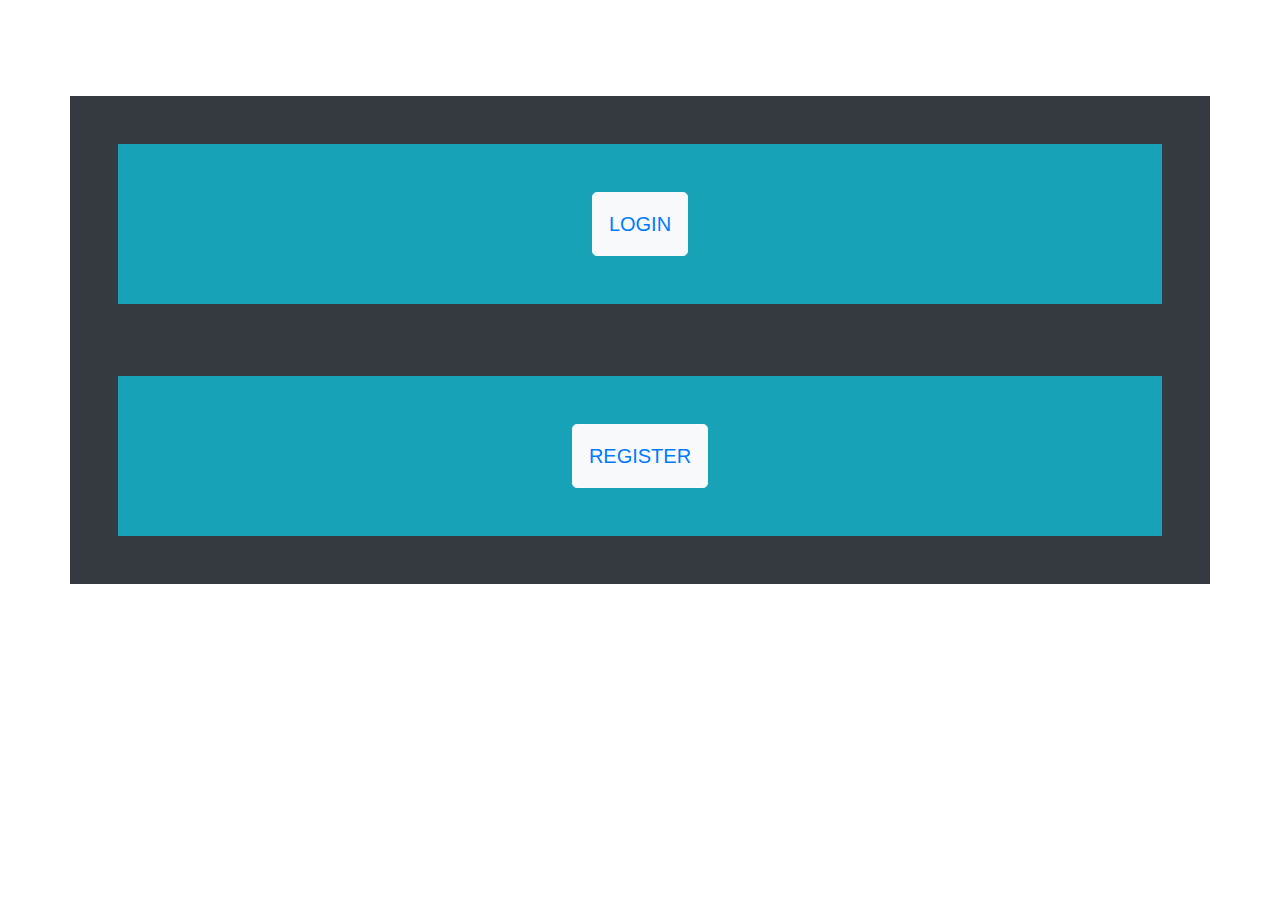
<file: ASSIGNMENT-3/index.html>
<!DOCTYPE html>
<html>
    <head>
      <title>Booking Message</title>
      <meta charset="utf-8">
      <meta name="viewport" content="width=device-width, initial-scale=1">
      <link rel="stylesheet" href="https://maxcdn.bootstrapcdn.com/bootstrap/4.5.2/css/bootstrap.min.css">
      <script src="https://ajax.googleapis.com/ajax/libs/jquery/3.5.1/jquery.min.js"></script>
      <script src="https://cdnjs.cloudflare.com/ajax/libs/popper.js/1.16.0/umd/popper.min.js"></script>
      <script src="https://maxcdn.bootstrapcdn.com/bootstrap/4.5.2/js/bootstrap.min.js"></script>
    </head>
    <body class="light p-5">
      <div class="container bg-dark p-5 mt-5">
          <div class="container bg-info p-5 text-center">
                <button class="btn btn-lg btn-light p-3"><a href="login.html">LOGIN</a></button>
          </div><br><br><br>
          <div class="container bg-info p-5 text-center">
            <button class="btn btn-lg btn-light p-3"><a href="register.html">REGISTER</a></button>
            </div>

      </div>
    
    </body>
</html>
</file>
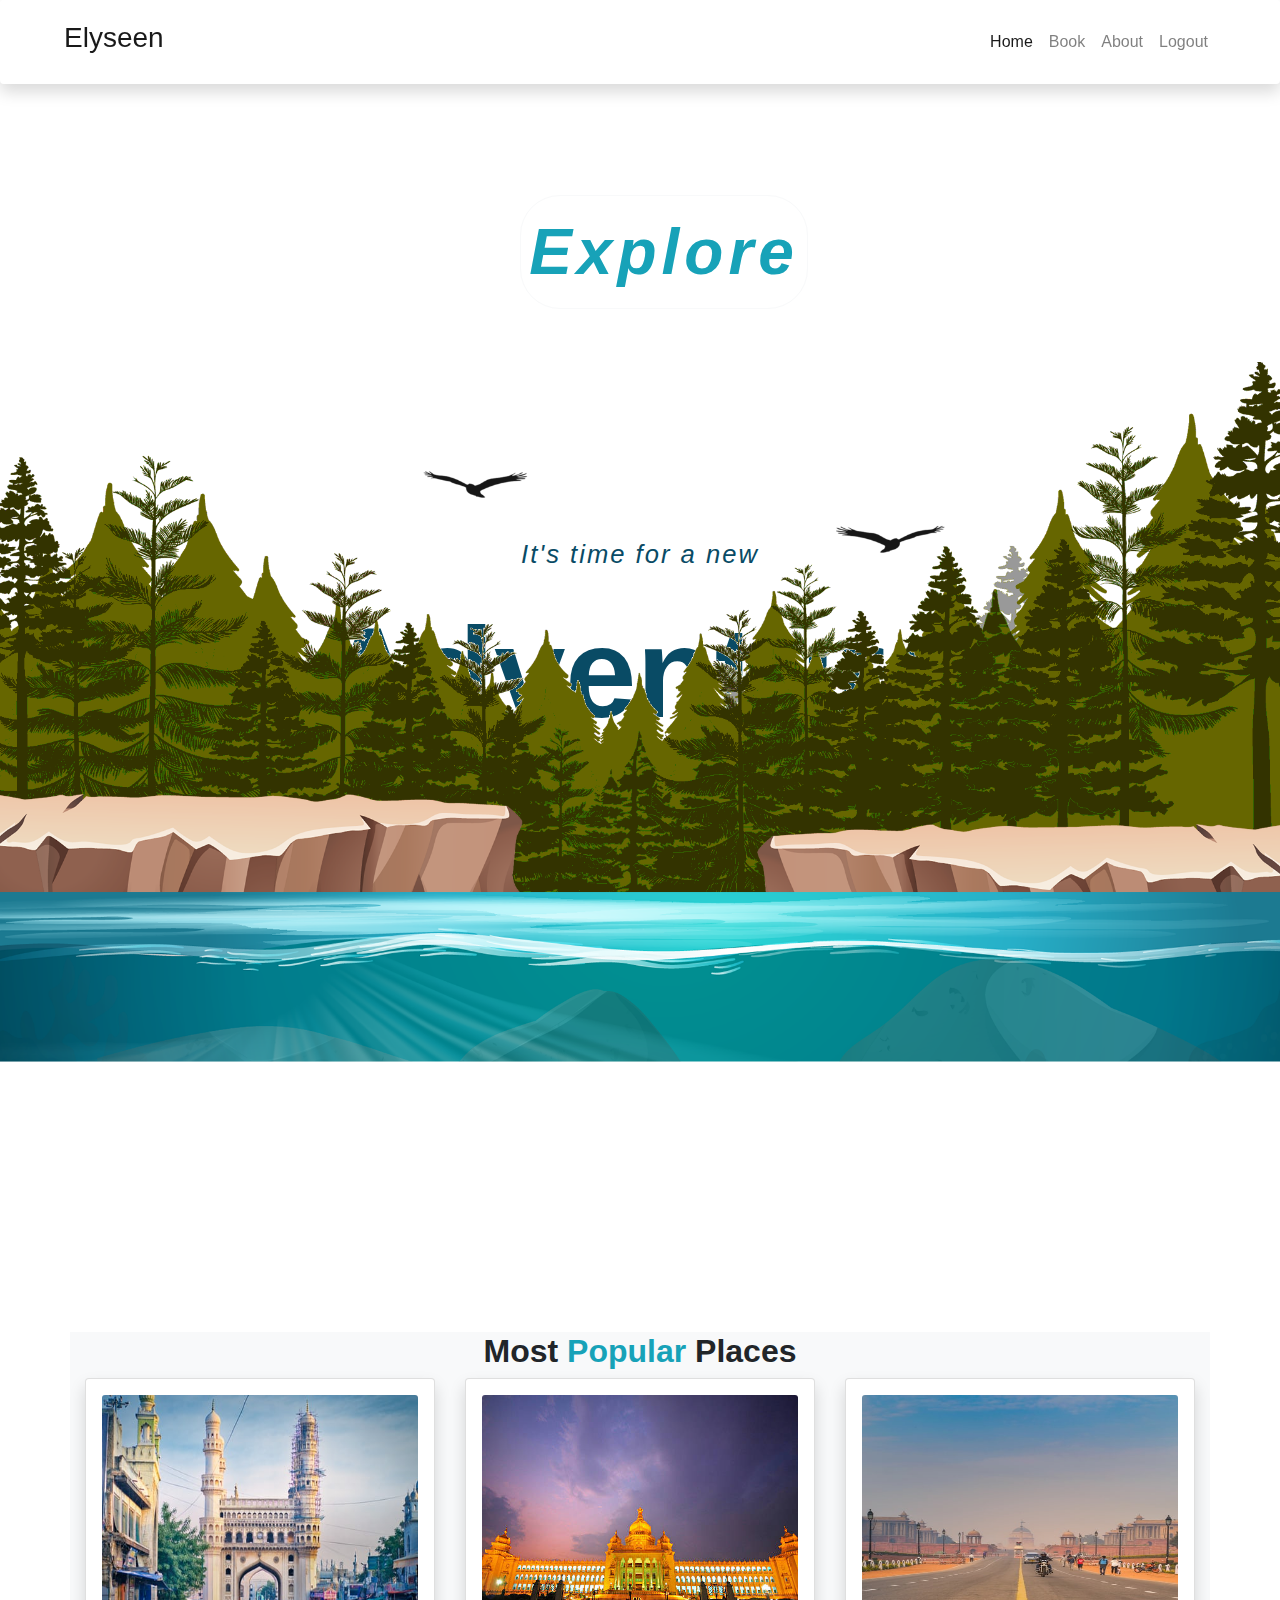
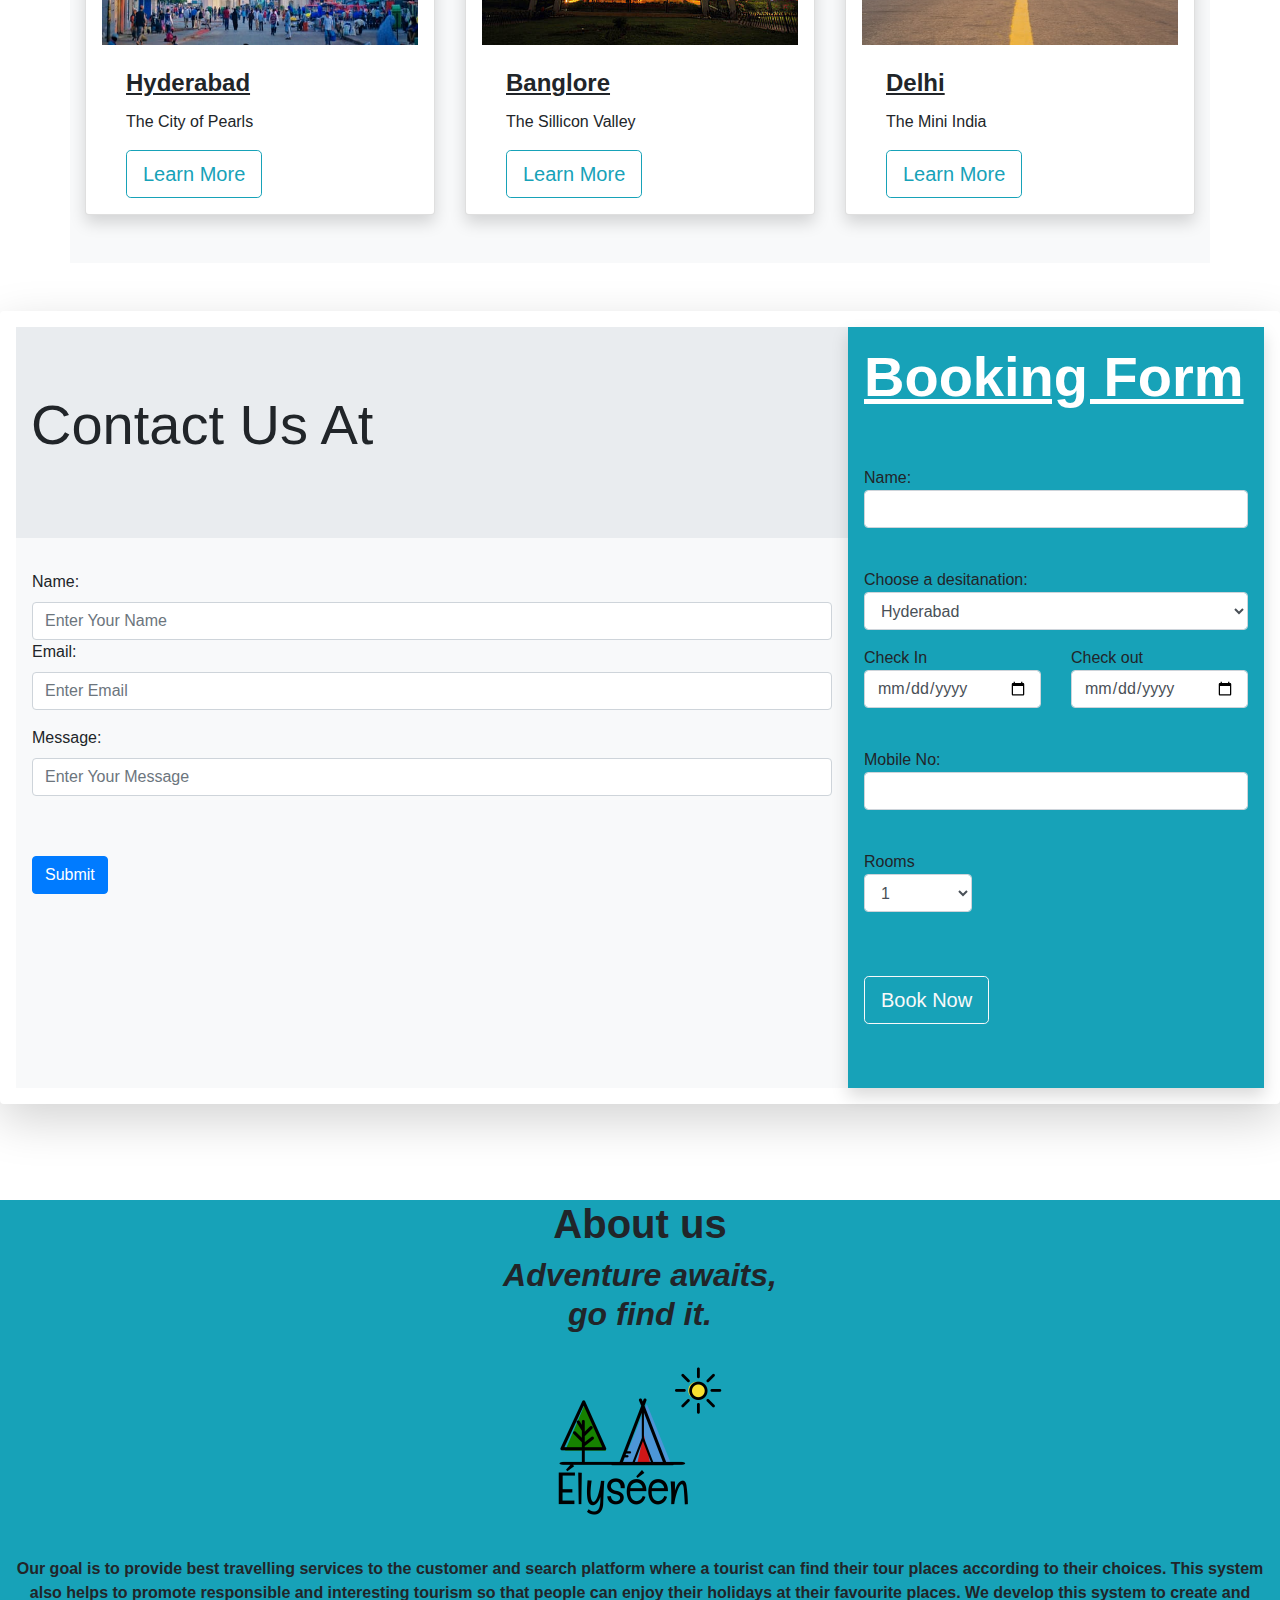
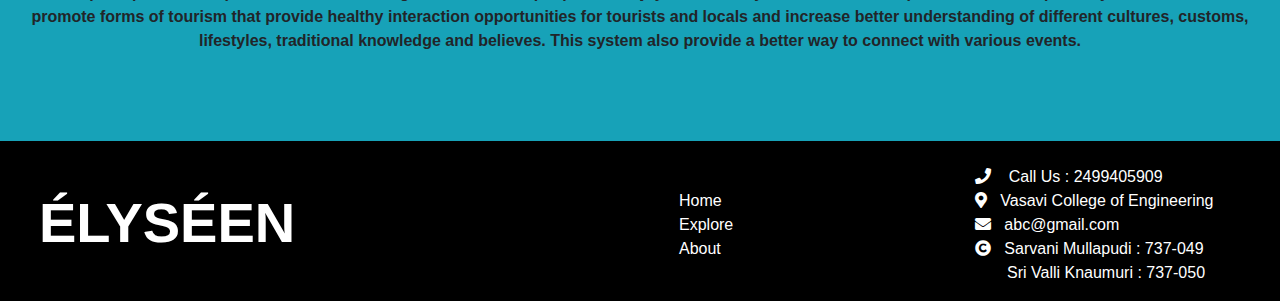
<file: ASSIGNMENT-3/home.html>
<!----WT ASSIGNMENT- 2--------------
  BY : 1602-18-737-049 (MSM SARVANI)  IT-A
       1602-18-737-050 (K SRIVALLI )  IT-A
-->

<!DOCTYPE html>
<html lang="en">

<head>
  <meta charset="UTF-8">
  <meta http-equiv="X-UA-Compatible" content="IE=edge">
  <meta name="viewport" content="width=device-width, initial-scale=1.0">
  <title>Assignment-2</title>

  <!---------------------------------------Links TO  our style.css and script.js------------------------>
  <link rel="stylesheet" href="style.css">
  

  <!----------------------- Bootstarp 4------------------------------------------------------->
  <link rel="stylesheet" href="https://maxcdn.bootstrapcdn.com/bootstrap/4.5.2/css/bootstrap.min.css">
  
    <script src="https://ajax.googleapis.com/ajax/libs/jquery/3.5.1/jquery.min.js"></script>
   
    <script src="https://cdnjs.cloudflare.com/ajax/libs/popper.js/1.16.0/umd/popper.min.js"></script>
    <script src="https://maxcdn.bootstrapcdn.com/bootstrap/4.5.2/js/bootstrap.min.js"></script>


    <!-------------------Links to our icons Through Font-awesome-------------------------------------------->
    <link rel="stylesheet" href="https://cdnjs.cloudflare.com/ajax/libs/font-awesome/4.7.0/css/font-awesome.min.css">
    <link rel="stylesheet" href="https://cdnjs.cloudflare.com/ajax/libs/font-awesome/5.15.2/css/all.min.css">

</head>

<!--------------------------------------------------Body Begins---------------------------------------------------->

<body data-spy="scroll" data-target=".navbar" data-offset="80" onscroll="myfunc()">





  <!---------------------------------------NAVBAR - FIXED------------------------------------------------------------------------------------------------------->
  <nav class="navbar navbar-expand-md  navbar-light py-3 shadow p-3 mb-5 bg-white rounded fixed-top " id="nav">
    <!-----Brand Name-->
    <a class="navbar-brand font-weight-bolder ml-5 " href="#home">
      <h3>Elyseen</h3>
    </a>
    <!------Toggler Button when screen Minimizes-->
    <button class="navbar-toggler" type="button" data-toggle="collapse" data-target="#collapsibleNavbar">
      <span class="navbar-toggler-icon"></span>
    </button>
    <!-------Navbar Content---------------------->
    <div class="collapse navbar-collapse " id="collapsibleNavbar">
      <ul class="navbar-nav ml-auto mr-5">
        <li class="nav-item">
          <a class="nav-link active" href="#">
            Home
          </a>
        </li>
        <li class="nav-item">
          <a class="nav-link" href="#book1">
            Book
          </a>
        </li>
        <li class="nav-item">
          <a class="nav-link" href="#about">
            About
          </a>
        </li>
        <li class="nav-item">
          <a class="nav-link" href="index.html">
            Logout
          </a>
        </li>
       
        
      </ul>
    </div>
  </nav><br><br><br>
  <!------------------------------------NAVBAR ENDS-------------------------------->













  <!----------Background Image of Homepage----------------------------------------------->


  <section class="container-fluid d-flex justify-content-center align-items-center position-relative mb-0 " id="home">
    <a type="button"
      class="btn btn-lg btn-outline-light ml-5 mr-0  align-items-center p-2 text-info font-italic font-weight-bold"
      href="#popular" id="btn">Explore</a>
    <h2 id="text" class="p-3 text-center font-weight-bolder position-absolute "><span class="font-italic">It's time
        for a new</span><br>Adventure</h2>
    <img class="img-fluid h-100 position-absolute" src="images/bird1.png" id="bird1" alt="bird1">
    <img class="img-fluid h-100 position-absolute" src="images/bird2.png" id="bird2" alt="bird1">
    <img class="img-fluid h-100 position-absolute" src="images/forest.png" id="forest" alt="bird1">
    <!--<a class="btn btn-light text-info d-inline-block p-2 mt-5 font-weight-bold" href="#popular" id="btn">Explore</a>-->
    <img class="img-fluid h-100 position-absolute" src="images/rocks.png" id="rocks" alt="bird1">
    <img class="img-fluid h-100 position-absolute mb-0" id="water" src="images/water.png" id="water" alt="bird1">
  </section>

  <!----------------Home Page END ------------------------------------------------------------------>









  <!----------------------Popular Places------EXPLORE  (Using CARDS)---------------------------------------------------->

  <div class="container border-grey mt-0 bg-light" id="popular">
    <h2 class="text-center font-weight-bolder">Most <span class="text-info">Popular</span>&nbsp;Places</h2>

    <!-----CARD-1------------------>
    <div class="card-deck">
      <div class="card p-3 shadow mb-5 bg-white rounded">
        <img class="card-img-top" height="250" src="images/hyderabad.jpg" alt="Card image cap"><br>
        <div class="card-block">
          <h4 class="card-title font-weight-bold ml-4"><u>Hyderabad</u></h4>
          <p class="card-text ml-4">The City of Pearls</p>
          <a href="#" class="btn btn-lg btn-outline-info ml-4" data-toggle="modal" data-target="#hyderabad">Learn
            More</a>
        </div>
      </div>

      <!-----------CARD 2--------------->
      <div class="card p-3 shadow mb-5 bg-white rounded">
        <img class="card-img-top" height="250" src="images/banglore.jpg"><br>
        <div class="card-block">
          <h4 class="card-title font-weight-bold ml-4"><u>Banglore</u></h4>
          <p class="card-text ml-4">The Sillicon Valley</p>
          <a href="#" class="btn btn-lg btn-outline-info ml-4" data-toggle="modal" data-target="#banglore">Learn
            More</a> <br>
        </div>
      </div>


      <!-----------CARD-3------------------->
      <div class="card p-3 shadow mb-5 bg-white rounded">
        <img class="card-img-top" height="250" src="images/delhi.jpg"><br>
        <div class="card-block">
          <h4 class="card-title font-weight-bold ml-4"><u>Delhi</u></h4>
          <p class="card-text ml-4">The Mini India</p>
          <a href="#" class="btn btn-lg btn-outline-info ml-4" data-toggle="modal" data-target="#delhi">Learn
            More</a>
        </div>
      </div>
    </div>

  </div><br><br>


  <!------------------------------------BY CLICKING ON LEARN MORE YOU OPEN A NEW WINDOW WHICH DISPLAYS A CCAROUSEL OF IMAGES OF THAT PLACE---------------------->

  <!-----------------------------------------------HYDERABAD----------------------------->
  <!--begin modal window-->
  <div class="modal fade " id="hyderabad">
    <div class="modal-dialog ">
      <div class="modal-content">

        <div class="modal-header">
          <div class="pull-left">Hyderabad</div>
          <button type="button" class="close" data-dismiss="modal" aria-label="Close">
            <span aria-hidden="true">&times;</span>
          </button>
        </div>

        <div class="modal-body">
          <!--CAROUSEL STARTS  HERE-->
          <!----------INDIACTORS------->
          <div id="carouselExampleIndicators" class="carousel slide" data-ride="carousel">
            <ol class="carousel-indicators bg-info mb-0">
              <li data-target="#carouselExampleIndicators" data-slide-to="0" class="active"></li>
              <li data-target="#carouselExampleIndicators" data-slide-to="1"></li>
              <li data-target="#carouselExampleIndicators" data-slide-to="2"></li>
            </ol>

            <!-------------HYD CAROUSEL ELEMENT 1---------->
            <div class="carousel-inner">
              <div class="carousel-item active">
                <figure>
                  <img class="d-block w-100" src="images/h1.jpg" alt="First slide">
                  <figcaption
                    class="d-flex flex-wrap d-md-block bg-light justify-content-center text-center font-italic">
                    <h5>Golconda Fort</h5>Situated in the Western part of the beautiful city of Hyderabad at a distance
                    of approximately 9 km
                    from Hussain Sagar Lake, Golconda Fort is one of the region's best-preserved monuments.
                  </figcaption><br><br>
                </figure>
              </div>

              <!----------HYD CAROUSEL ELEMENT 2----------------->
              <div class="carousel-item">
                <figure>
                  <img class="d-block w-100" src="images/h2.png" alt="Second slide">
                  <figcaption class="d-md-block bg-light justify-content-center text-center font-italic">
                    <h5>Charminar</h5>Charminar certainly manages to hold the gaze. It is also famous for the market
                    that sprawls around it and is called 'Laad' or 'Chudi' Bazaar.
                  </figcaption><br><br>
                </figure>
              </div>

              <!----------------HYD CAROUSEL ELEMENT 3-->
              <div class="carousel-item">
                <figure>
                  <img class="d-block w-100" src="images/h3.jpg" alt="Third slide">
                  <figcaption class="d-md-block bg-light justify-content-center text-center font-italic">
                    <h5>Chowmahalla Palace</h5> In essence, Chowmahalla can be literally translated to mean 'Four
                    Palaces'. The magnificent monument consists of two massive courtyards as well as a grand dining hall
                    known as 'Khilawat'.
                  </figcaption><br><br>
                </figure>
              </div>
            </div>

            <!--------------NEXT AND PREV ARROWS------------>
            <a class="carousel-control-prev" href="#carouselExampleIndicators" role="button" data-slide="prev">
              <span class="carousel-control-prev-icon" aria-hidden="true"></span>
              <span class="sr-only">Previous</span>
            </a>
            <a class="carousel-control-next" href="#carouselExampleIndicators" role="button" data-slide="next">
              <span class="carousel-control-next-icon" aria-hidden="true"></span>
              <span class="sr-only">Next</span>
            </a>
          </div>
        </div>

        <!----------MODAL FOOTER------------------>
        <div class="modal-footer">

          <button class="btn-sm close" type="button" data-dismiss="modal">Close</button>
          <!--end modal-footer-->
        </div>
        <!--end modal-content-->
      </div>
      <!--end modal-dialoge-->
    </div>
    <!--end myModal-->>
  </div>








  <!-----------------------------------------------BANGLORE WINDOW ------------------------------------------------->
  <!--begin modal window-->
  <div class="modal fade " id="banglore">
    <div class="modal-dialog ">
      <div class="modal-content">

        <div class="modal-header">
          <div class="pull-left">Banglore</div>
          <button type="button" class="close" data-dismiss="modal" aria-label="Close">
            <span aria-hidden="true">&times;</span>
          </button>
        </div>

        <div class="modal-body">
          <!--CAROUSEL STARTS  HERE-->
          <!----------slide active INDIACTORS------->
          <div id="car" class="carousel slide" data-ride="carousel">
            <ol class="carousel-indicators bg-info mb-0">
              <li data-target="#car" data-slide-to="0" class="active"></li>
              <li data-target="#car" data-slide-to="1"></li>
              <li data-target="#car" data-slide-to="2"></li>
            </ol>

            <!-------------banglore CAROUSEL ELEMENT 1---------->
            <div class="carousel-inner">
              <div class="carousel-item active">
                <figure>
                  <img class="d-block w-100" src="images/b1.jpg" alt="First slide">
                  <figcaption
                    class="d-flex flex-wrap d-md-block bg-light justify-content-center text-center font-italic">
                    <h5>Bangalore Palace</h5>An epitome of great architecture and beauty, The Majestic Bangalore Palace
                    preserves in it the spice of old regal opulence.
                  </figcaption><br><br>
                </figure>
              </div>

              <!----------banglore CAROUSEL ELEMENT 2----------------->
              <div class="carousel-item">
                <figure>
                  <img class="d-block w-100" src="images/b2.jpg" alt="Second slide">
                  <figcaption class="d-md-block bg-light justify-content-center text-center font-italic">
                    <h5>Cubbon Park</h5>Spread over an area of 300 acres, Cubbon Park in the city of Bangalore is a
                    major sightseeing attraction rich in green foliage.
                  </figcaption><br><br>
                </figure>
              </div>

              <!----------------banglore CAROUSEL ELEMENT 3-->
              <div class="carousel-item">
                <figure>
                  <img class="d-block w-100" src="images/b3.jpg" alt="Third slide">
                  <figcaption class="d-md-block bg-light justify-content-center text-center font-italic">
                    <h5>Lal Bagh</h5> Lalbagh Botanical Garden is located in Bangalore and is nationally and
                    internationally renowned centre for botanical artwork, scientific study of plants and also
                    conservation of plants.
                  </figcaption><br><br>
                </figure>
              </div>
            </div>

            <!--------------NEXT AND PREV ARROWS------------>
            <a class="carousel-control-prev" href="#car" role="button" data-slide="prev">
              <span class="carousel-control-prev-icon" aria-hidden="true"></span>
              <span class="sr-only">Previous</span>
            </a>
            <a class="carousel-control-next" href="#car" role="button" data-slide="next">
              <span class="carousel-control-next-icon" aria-hidden="true"></span>
              <span class="sr-only">Next</span>
            </a>
          </div>
        </div>

        <!----------MODAL FOOTER------------------>
        <div class="modal-footer">

          <button class="btn-sm close" type="button" data-dismiss="modal">Close</button>
          <!--end modal-footer-->
        </div>
        <!--end modal-content-->
      </div>
      <!--end modal-dialoge-->
    </div>
    <!--end myModal-->>
  </div>





  <!-----------------------------------------------DELHI----------------------------------------->
  <!--begin modal window-->
  <div class="modal fade " id="delhi">
    <div class="modal-dialog ">
      <div class="modal-content">

        <div class="modal-header">
          <div class="pull-left">DELHI</div>
          <button type="button" class="close" data-dismiss="modal" aria-label="Close">
            <span aria-hidden="true">&times;</span>
          </button>
        </div>

        <div class="modal-body">
          <!--CAROUSEL STARTS  HERE-->
          <!----------INDIACTORS------->
          <div id="caro" class="carousel slide" data-ride="carousel">
            <ol class="carousel-indicators bg-info mb-0">
              <li data-target="#caro" data-slide-to="0" class="active"></li>
              <li data-target="#caro" data-slide-to="1"></li>
              <li data-target="#caro" data-slide-to="2"></li>
            </ol>

            <!-------------DELHI CAROUSEL ELEMENT 1---------->
            <div class="carousel-inner">
              <div class="carousel-item active">
                <figure>
                  <img class="d-block w-100" src="images/d1.jpg" alt="First slide">
                  <figcaption
                    class="d-flex flex-wrap d-md-block bg-light justify-content-center text-center font-italic">
                    <h5>India Gate</h5>The All India War Memorial, popularly known as the India Gate, is located along
                    the Rajpath in New Delhi.
                  </figcaption><br><br>
                </figure>
              </div>

              <!----------DELHI CAROUSEL ELEMENT 2----------------->
              <div class="carousel-item">
                <figure>
                  <img class="d-block w-100" src="images/d2.jpg" alt="Second slide">
                  <figcaption class="d-md-block bg-light justify-content-center text-center font-italic">
                    <h5>Qutub Minar</h5>Qutub Minar is a minaret or a victory tower located in Qutub complex, a UNESCO
                    World Heritage Site in Delhi's Mehrauli area. With the height of 72.5 metres (238 ft), Qutub Minar
                    is the second tallest monument of Delhi.
                  </figcaption><br><br>
                </figure>
              </div>

              <!----------------DELHI CAROUSEL ELEMENT 3-->
              <div class="carousel-item">
                <figure>
                  <img class="d-block w-100" src="images/d3.jpg" alt="Third slide">
                  <figcaption class="d-md-block bg-light justify-content-center text-center font-italic">
                    <h5>Red Fort</h5> The Red Fort is a historical fortification in the old Delhi area. Today, this
                    monument is home to several museums that have an assortment of precious artefacts on display.
                  </figcaption><br><br>
                </figure>
              </div>
            </div>

            <!--------------NEXT AND PREV ARROWS------------>
            <a class="carousel-control-prev" href="#caro" role="button" data-slide="prev">
              <span class="carousel-control-prev-icon" aria-hidden="true"></span>
              <span class="sr-only">Previous</span>
            </a>
            <a class="carousel-control-next" href="#caro" role="button" data-slide="next">
              <span class="carousel-control-next-icon" aria-hidden="true"></span>
              <span class="sr-only">Next</span>
            </a>
          </div>
        </div>

        <!----------MODAL FOOTER------------------>
        <div class="modal-footer">

          <button class="btn-sm close" type="button" data-dismiss="modal">Close</button>
          <!--end modal-footer-->
        </div>
        <!--end modal-content-->
      </div>
      <!--end modal-dialoge-->
    </div>
    <!--end myModal-->>
  </div>
  <!-----------------------------------------------------POPULAR ( EXPLORE SECTION) ENDS------------------------------------------->










  <!-----------------------CONTACT US and BOOKING-------------------------------------------------->


  <div class=" container-fluid d-flex flex-wrap shadow-lg p-3 mb-5 bg-white rounded" id="book1">

    <!--------CONTACT US HEADING----------->
    <div class="flex-fill bg-light mr-auto ">
      <div class="jumbotron jumbotron-fluid ">
        <div class="container">
          <form action="./contactus" method="POST">
          <h1 class="display-4 ">Contact Us At</h1>
          <p class="lead"></p>
        </div>
      </div>
      <!--------CONTACT US FORM ------------->
      <div class="form-group m-3">

        <label for="firstname">Name:</label>
        <input type="text" class="form-control" id="firstname" placeholder="Enter Your Name" name="firstname" required>
        <label for="email">Email:</label>
        <input type="email" class="form-control" id="uname" placeholder="Enter Email" name="email" required>
        <div class="valid-feedback">Valid.</div>
        <div class="invalid-feedback">Please fill appropriate email id.</div>
      </div>
      <div class="form-group m-3">
        <label for="msg">Message:</label>
        <input type="textarea" class="form-control" id="msg" placeholder="Enter Your Message" name="msg" required>
      </div>
      <div class="form-group form-check m-1">
        <label class="form-check-label">
          
          <div class="valid-feedback">Valid.</div>
          <div class="invalid-feedback">Check this checkbox to continue.</div>
        </label>
      </div>
      <button type="submit" class="btn btn-primary m-3">Submit</button><br><br>
      </form>
    </div>




    <!---------------Booking Container----------------------------------------->
    <div class="col-md-4 col-md-pull-7 bg-info rounded-10 shadow p-3 " id="book">
      <div class="booking-form">
        <h1 class="display-4 text-white font-weight-bold"><u>Booking Form</u></h1><br><br>
        <form action="./booking" method="POST">
		 <div class="form-group">
                <span class="form-label">Name:</span>
                <input class="form-control" name="f-name" type="text" required><br>
              </div>
          <div class="form-group">
           
            <span class="form-label">Choose a desitanation:</span>
                <select name="dest" class="form-control">
                  <option value="hyderabad">Hyderabad</option>
                  <option value="banglore">Banglore</option>
                  <option value="delhi">Delhi</option>
                </select>
				<span class="select-arrow"></span>
          </div>
          <div class="row">
            <div class="col-sm-6">
              <div class="form-group">
                <span class="form-label">Check In</span>
                <input name="dept" class="form-control" type="date" required><br>
              </div>
            </div>
            <div class="col-sm-6">
              <div class="form-group">
                <span class="form-label">Check out</span>
                <input class="form-control" name="arr" type="date" required><br>
              </div>
            </div>
          </div>
		  <div class="form-group">
                <span class="form-label">Mobile No:</span>
                <input class="form-control" name="mob" type="tel" required><br>
              </div>
          <div class="row">
            <div class="col-sm-4">
              <div class="form-group">
                <span class="form-label">Rooms</span>
                <select name="room" class="form-control">
                  <option>1</option>
                  <option>2</option>
                  <option>3</option>
                </select>
                <span class="select-arrow"></span>
              </div>
            </div>
			</div><br><br>
          <div class="form-btn ">
            <button class="btn btn-outline-light btn-lg ">Book Now</button><br>
          </div>
          <div class="col-sm-4"><br><br></div>
        </form>
      </div>
    </div>
  </div><br><br>


  <!-------------------------------------CONTACT US AND BOOKING SECTION ENDS-->








  <!-----------------------------------ABOUT US SECTION---------------------------------------->
  <div class="container-fluid bg-info" id="about">

    <h1 class="text-center font-weight-bolder">About us</h1>
    <h2 class="text-center font-weight-bold font-italic"><span>Adventure awaits, <br>go find it.</span></h2>
    <div class="text-center">
      <p><img class="" src="images/logo.png" alt="our_logo">
      </p>
    </div>

    <p class="text-center font-weight-bold">
      Our goal is to provide best travelling services to the customer and search platform where a tourist can find
      their
      tour
      places according to their choices. This system also helps to promote responsible and interesting tourism so
      that
      people can
      enjoy their holidays at their favourite places. We develop this system to create and promote forms of tourism
      that
      provide
      healthy interaction opportunities for tourists and locals and increase better understanding of different
      cultures,
      customs,
      lifestyles, traditional knowledge and believes. This system also provide a better way to connect with various
      events.<br><br>

    </p><br><br>

  </div>
  <!-----------------------------------ABOUT US SECTION ENDS------------------------------------>





  <!-- FOOTER---------------------------------------------------------------------------------- -->
  <footer class="page-footer font-small  pt-4" style="background-color:black" id="footer">

    <!-- Footer Links -->
    <div class="container-fluid text-center text-md-left">

      <!-- Grid row -->
      <div class="row">

        <!-- Grid column -->
        <div class="col-md-6 mt-md-0 mt-3">

          <!-- Content -->
          <h5 class="text-uppercase p-4 text-white display-4 font-weight-bold">Élyséen</h5>

        </div>
        <!-- Grid column -->

        <hr class="clearfix w-100 d-md-none pb-3">

        <!-- Grid column -->
        <div class="col-md-3 mb-md-0 mb-3">

          <!-- Links -->
          <ul class="text-white list-unstyled p-4">
            <li>
              <a class="text-white" href="#nav">Home</a>
            </li>
            <li>
              <a class="text-white" href="#!">Explore</a>
            </li>
            <li>
              <a class="text-white" href="#!">About</a>
            </li>

          </ul>

        </div>
        <!-- Grid column -->

        <!-- Grid column -->
        <div class="col-md-3 mb-md-0 mb-3">

          <!-- Links -->

          <ul class="list-unstyled">

            <i class="fas fa-phone text-white"></i><span class="text-white"> &nbsp; &nbsp;Call Us :
              2499405909</span><br>
            <i class="fas fa-map-marker-alt text-white"></i><span class="text-white">&nbsp; &nbsp;Vasavi College of
              Engineering</span><br>
            <i class="fas fa-envelope text-white"></i><span class="text-white">&nbsp; &nbsp;abc@gmail.com</span><br>
            <i class="fas fa-copyright text-white"></i><span class="text-white">&nbsp; &nbsp;Sarvani Mullapudi :
              737-049<br>
              &emsp;&emsp;Sri Valli Knaumuri : 737-050</span>

        </div>
        <!-- Grid column -->

      </div>
      <!-- Grid row -->

    </div>
    <!-- Footer Links -->


  </footer>
  <!-- FOOOTER ENDS-------------------------------------- -->

  <script src="script.js"></script>

</body>

</html>
</file>
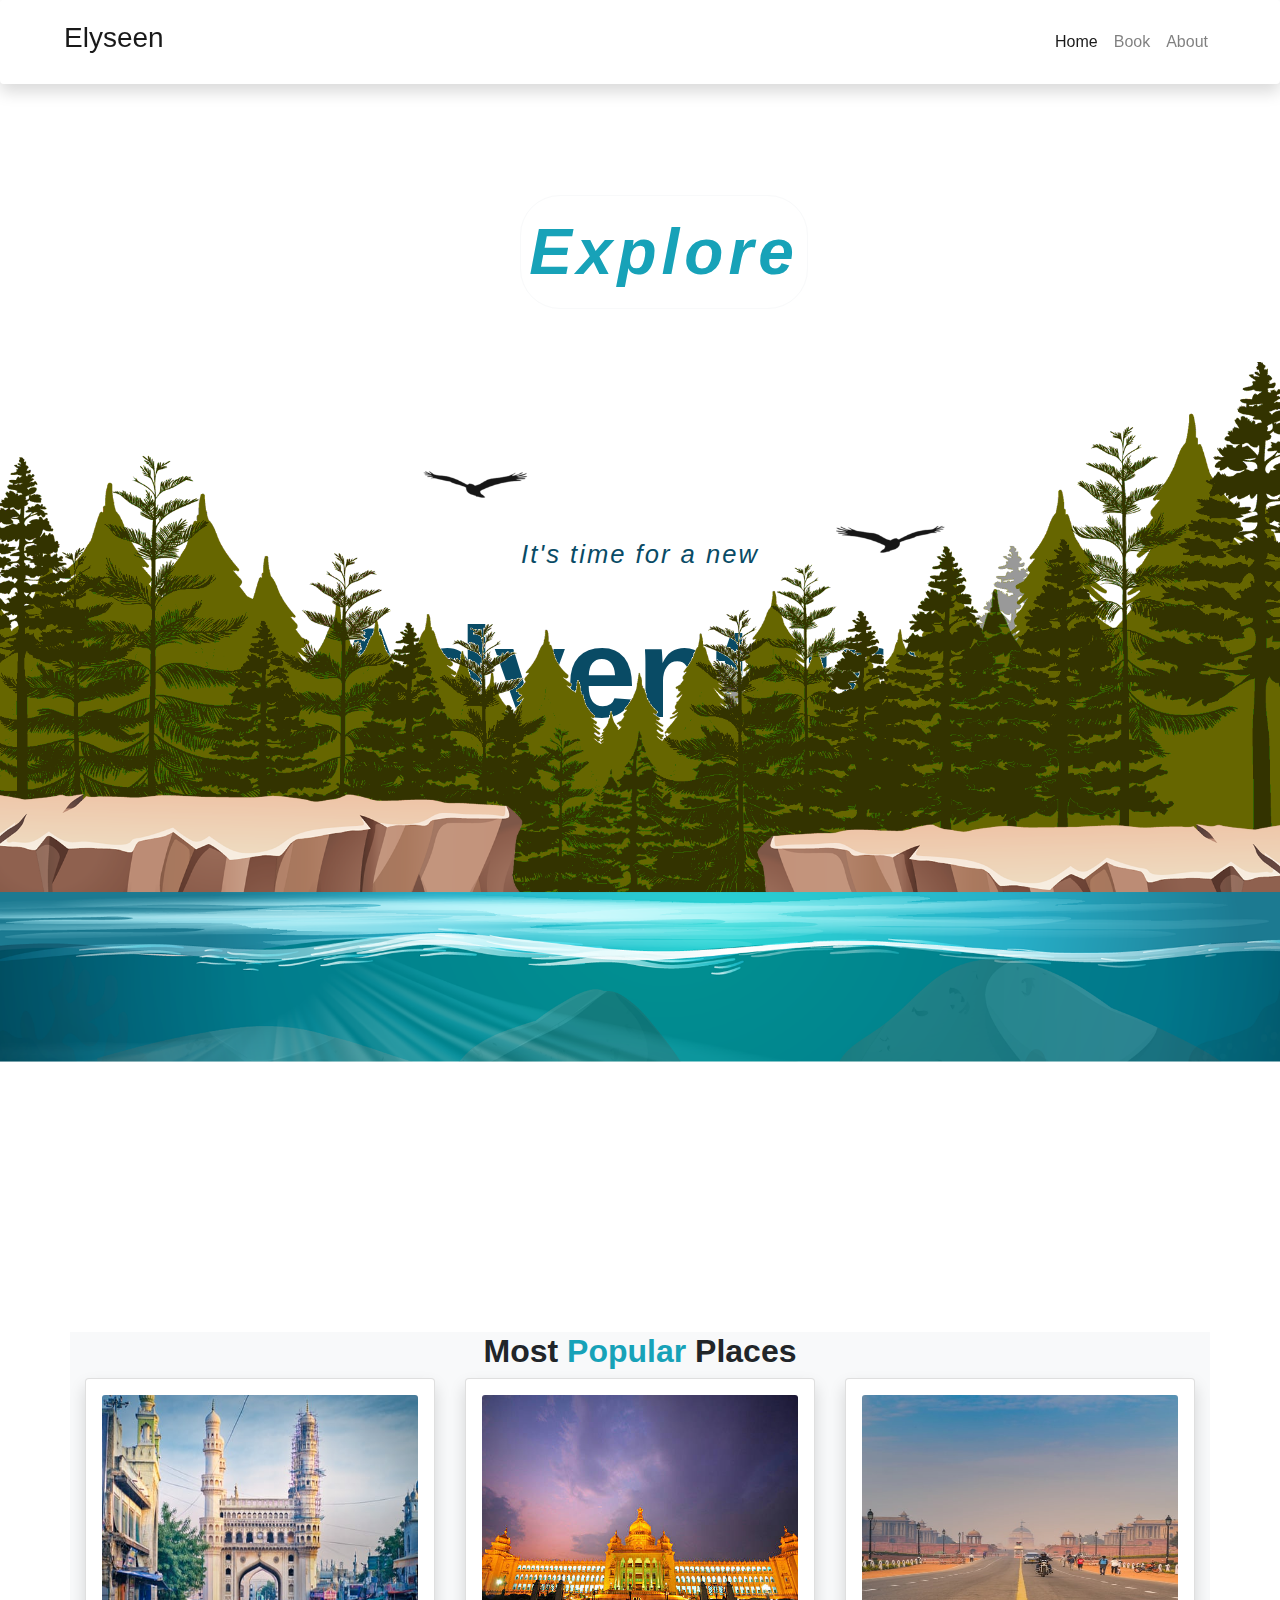
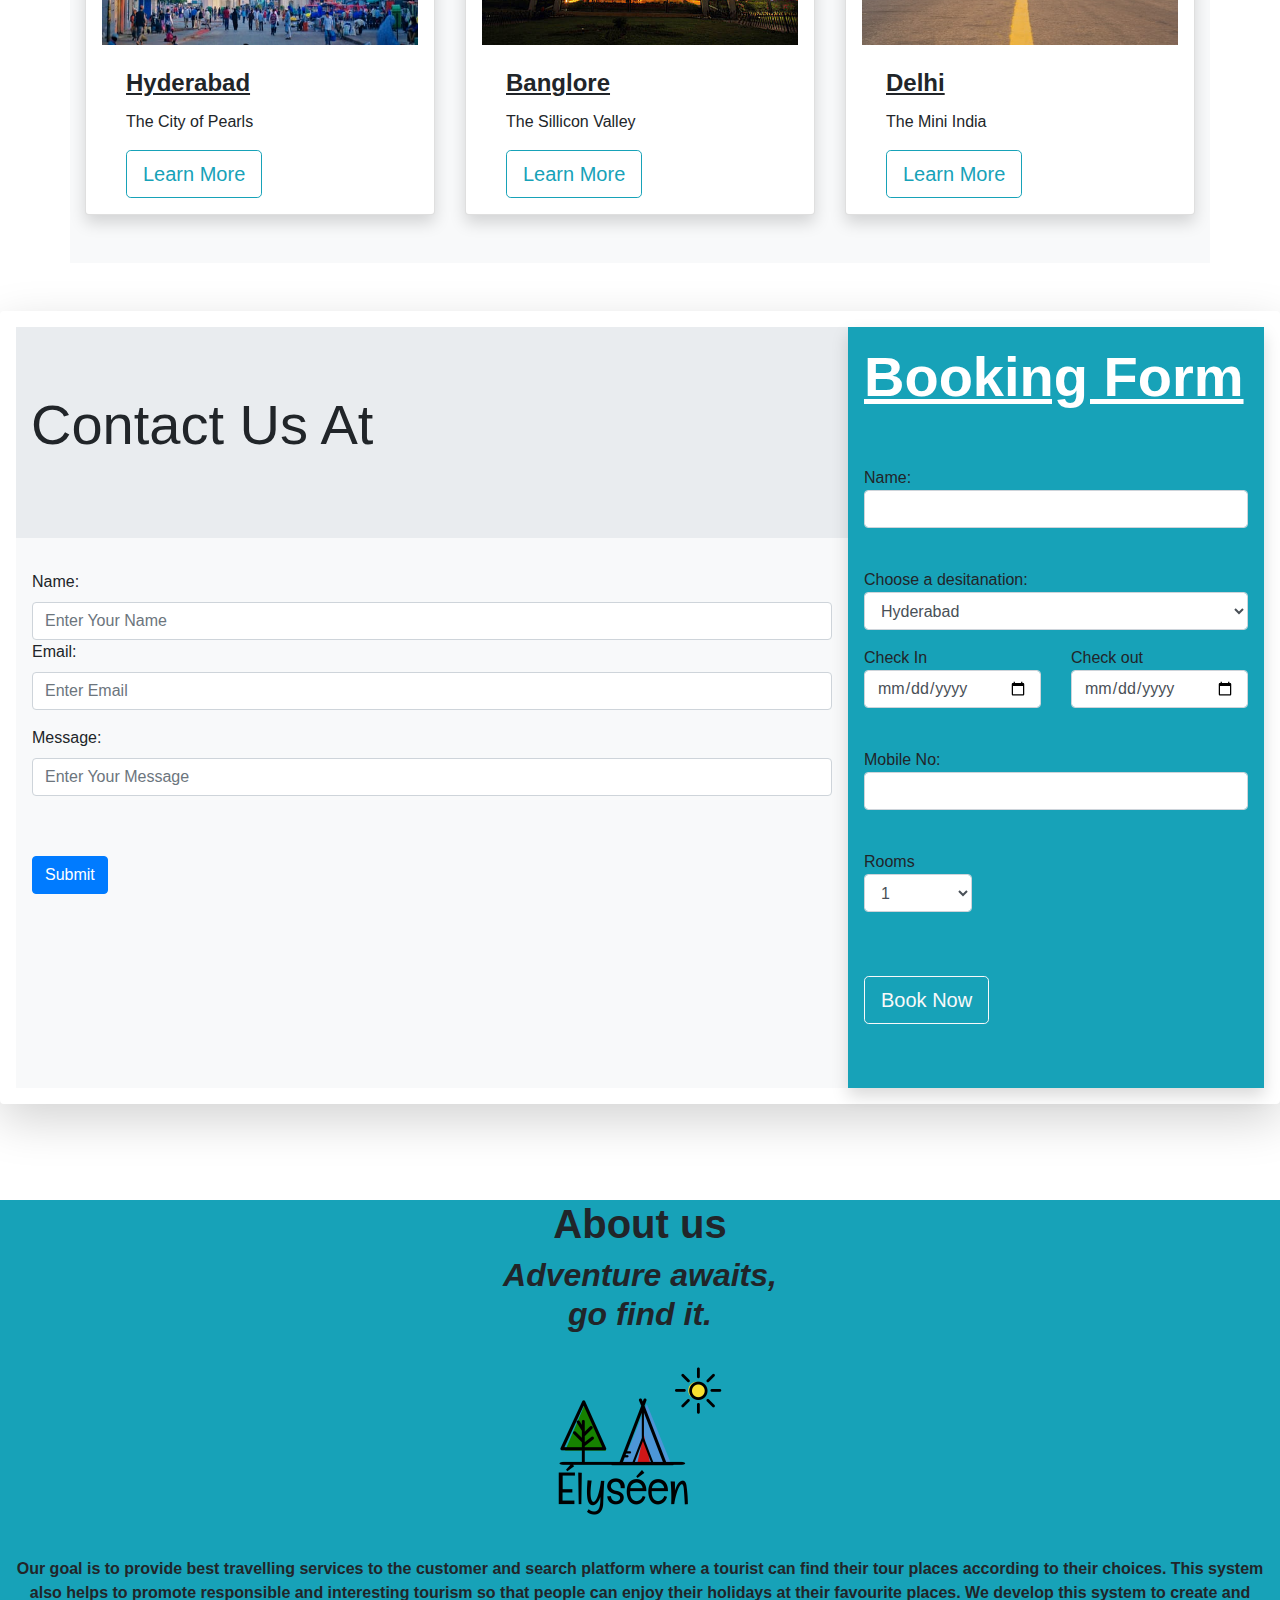
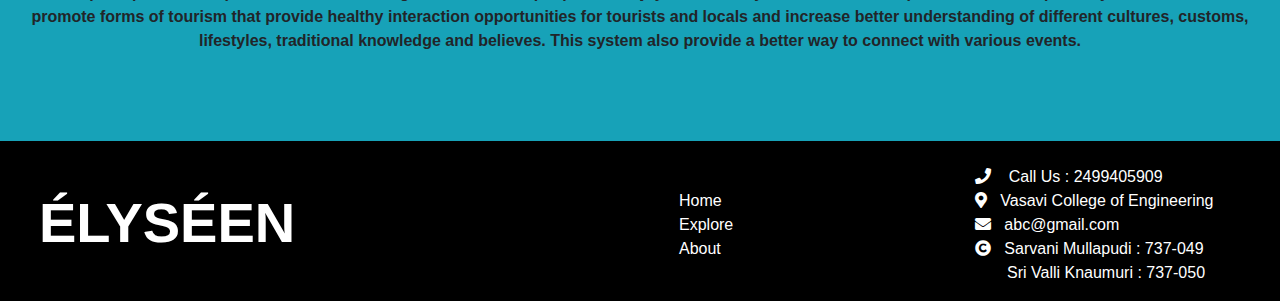
<file: ASSIGNMENT-3/homepage.html>
<!----WT ASSIGNMENT- 2--------------
  BY : 1602-18-737-049 (MSM SARVANI)  IT-A
       1602-18-737-050 (K SRIVALLI )  IT-A
-->

<!DOCTYPE html>
<html lang="en">

<head>
  <meta charset="UTF-8">
  <meta http-equiv="X-UA-Compatible" content="IE=edge">
  <meta name="viewport" content="width=device-width, initial-scale=1.0">
  <title>Assignment-2</title>

  <!---------------------------------------Links TO  our style.css and script.js------------------------>
  <link rel="stylesheet" href="style.css">
  

  <!----------------------- Bootstarp 4------------------------------------------------------->
  <link rel="stylesheet" href="https://maxcdn.bootstrapcdn.com/bootstrap/4.5.2/css/bootstrap.min.css">
  
    <script src="https://ajax.googleapis.com/ajax/libs/jquery/3.5.1/jquery.min.js"></script>
   
    <script src="https://cdnjs.cloudflare.com/ajax/libs/popper.js/1.16.0/umd/popper.min.js"></script>
    <script src="https://maxcdn.bootstrapcdn.com/bootstrap/4.5.2/js/bootstrap.min.js"></script>


    <!-------------------Links to our icons Through Font-awesome-------------------------------------------->
    <link rel="stylesheet" href="https://cdnjs.cloudflare.com/ajax/libs/font-awesome/4.7.0/css/font-awesome.min.css">
    <link rel="stylesheet" href="https://cdnjs.cloudflare.com/ajax/libs/font-awesome/5.15.2/css/all.min.css">

</head>

<!--------------------------------------------------Body Begins---------------------------------------------------->

<body data-spy="scroll" data-target=".navbar" data-offset="80" onscroll="myfunc()">





  <!---------------------------------------NAVBAR - FIXED------------------------------------------------------------------------------------------------------->
  <nav class="navbar navbar-expand-md  navbar-light py-3 shadow p-3 mb-5 bg-white rounded fixed-top " id="nav">
    <!-----Brand Name-->
    <a class="navbar-brand font-weight-bolder ml-5 " href="#home">
      <h3>Elyseen</h3>
    </a>
    <!------Toggler Button when screen Minimizes-->
    <button class="navbar-toggler" type="button" data-toggle="collapse" data-target="#collapsibleNavbar">
      <span class="navbar-toggler-icon"></span>
    </button>
    <!-------Navbar Content---------------------->
    <div class="collapse navbar-collapse " id="collapsibleNavbar">
      <ul class="navbar-nav ml-auto mr-5">
        <li class="nav-item">
          <a class="nav-link active" href="#">
            Home
          </a>
        </li>
        <li class="nav-item">
          <a class="nav-link" href="#book1">
            Book
          </a>
        </li>
        <li class="nav-item">
          <a id="akhil" class="nav-link" href="#about">
            About
          </a>
        </li>
       
        
      </ul>
    </div>
  </nav><br><br><br>
  <!------------------------------------NAVBAR ENDS-------------------------------->













  <!----------Background Image of Homepage----------------------------------------------->


  <section class="container-fluid d-flex justify-content-center align-items-center position-relative mb-0 " id="home">
    <a type="button"
      class="btn btn-lg btn-outline-light ml-5 mr-0  align-items-center p-2 text-info font-italic font-weight-bold"
      href="#popular" id="btn">Explore</a>
    <h2 id="text" class="p-3 text-center font-weight-bolder position-absolute "><span class="font-italic">It's time
        for a new</span><br>Adventure</h2>
    <img class="img-fluid h-100 position-absolute" src="images/bird1.png" id="bird1" alt="bird1">
    <img class="img-fluid h-100 position-absolute" src="images/bird2.png" id="bird2" alt="bird1">
    <img class="img-fluid h-100 position-absolute" src="images/forest.png" id="forest" alt="bird1">
    <!--<a class="btn btn-light text-info d-inline-block p-2 mt-5 font-weight-bold" href="#popular" id="btn">Explore</a>-->
    <img class="img-fluid h-100 position-absolute" src="images/rocks.png" id="rocks" alt="bird1">
    <img class="img-fluid h-100 position-absolute mb-0" id="water" src="images/water.png" id="water" alt="bird1">
  </section>

  <!----------------Home Page END ------------------------------------------------------------------>









  <!----------------------Popular Places------EXPLORE  (Using CARDS)---------------------------------------------------->

  <div class="container border-grey mt-0 bg-light" id="popular">
    <h2 class="text-center font-weight-bolder">Most <span class="text-info">Popular</span>&nbsp;Places</h2>

    <!-----CARD-1------------------>
    <div class="card-deck">
      <div class="card p-3 shadow mb-5 bg-white rounded">
        <img class="card-img-top" height="250" src="images/hyderabad.jpg" alt="Card image cap"><br>
        <div class="card-block">
          <h4 class="card-title font-weight-bold ml-4"><u>Hyderabad</u></h4>
          <p class="card-text ml-4">The City of Pearls</p>
          <a href="#" class="btn btn-lg btn-outline-info ml-4" data-toggle="modal" data-target="#hyderabad">Learn
            More</a>
        </div>
      </div>

      <!-----------CARD 2--------------->
      <div class="card p-3 shadow mb-5 bg-white rounded">
        <img class="card-img-top" height="250" src="images/banglore.jpg"><br>
        <div class="card-block">
          <h4 class="card-title font-weight-bold ml-4"><u>Banglore</u></h4>
          <p class="card-text ml-4">The Sillicon Valley</p>
          <a href="#" class="btn btn-lg btn-outline-info ml-4" data-toggle="modal" data-target="#banglore">Learn
            More</a> <br>
        </div>
      </div>


      <!-----------CARD-3------------------->
      <div class="card p-3 shadow mb-5 bg-white rounded">
        <img class="card-img-top" height="250" src="images/delhi.jpg"><br>
        <div class="card-block">
          <h4 class="card-title font-weight-bold ml-4"><u>Delhi</u></h4>
          <p class="card-text ml-4">The Mini India</p>
          <a href="#" class="btn btn-lg btn-outline-info ml-4" data-toggle="modal" data-target="#delhi">Learn
            More</a>
        </div>
      </div>
    </div>

  </div><br><br>


  <!------------------------------------BY CLICKING ON LEARN MORE YOU OPEN A NEW WINDOW WHICH DISPLAYS A CCAROUSEL OF IMAGES OF THAT PLACE---------------------->

  <!-----------------------------------------------HYDERABAD----------------------------->
  <!--begin modal window-->
  <div class="modal fade " id="hyderabad">
    <div class="modal-dialog ">
      <div class="modal-content">

        <div class="modal-header">
          <div class="pull-left">Hyderabad</div>
          <button type="button" class="close" data-dismiss="modal" aria-label="Close">
            <span aria-hidden="true">&times;</span>
          </button>
        </div>

        <div class="modal-body">
          <!--CAROUSEL STARTS  HERE-->
          <!----------INDIACTORS------->
          <div id="carouselExampleIndicators" class="carousel slide" data-ride="carousel">
            <ol class="carousel-indicators bg-info mb-0">
              <li data-target="#carouselExampleIndicators" data-slide-to="0" class="active"></li>
              <li data-target="#carouselExampleIndicators" data-slide-to="1"></li>
              <li data-target="#carouselExampleIndicators" data-slide-to="2"></li>
            </ol>

            <!-------------HYD CAROUSEL ELEMENT 1---------->
            <div class="carousel-inner">
              <div class="carousel-item active">
                <figure>
                  <img class="d-block w-100" src="images/h1.jpg" alt="First slide">
                  <figcaption
                    class="d-flex flex-wrap d-md-block bg-light justify-content-center text-center font-italic">
                    <h5>Golconda Fort</h5>Situated in the Western part of the beautiful city of Hyderabad at a distance
                    of approximately 9 km
                    from Hussain Sagar Lake, Golconda Fort is one of the region's best-preserved monuments.
                  </figcaption><br><br>
                </figure>
              </div>

              <!----------HYD CAROUSEL ELEMENT 2----------------->
              <div class="carousel-item">
                <figure>
                  <img class="d-block w-100" src="images/h2.png" alt="Second slide">
                  <figcaption class="d-md-block bg-light justify-content-center text-center font-italic">
                    <h5>Charminar</h5>Charminar certainly manages to hold the gaze. It is also famous for the market
                    that sprawls around it and is called 'Laad' or 'Chudi' Bazaar.
                  </figcaption><br><br>
                </figure>
              </div>

              <!----------------HYD CAROUSEL ELEMENT 3-->
              <div class="carousel-item">
                <figure>
                  <img class="d-block w-100" src="images/h3.jpg" alt="Third slide">
                  <figcaption class="d-md-block bg-light justify-content-center text-center font-italic">
                    <h5>Chowmahalla Palace</h5> In essence, Chowmahalla can be literally translated to mean 'Four
                    Palaces'. The magnificent monument consists of two massive courtyards as well as a grand dining hall
                    known as 'Khilawat'.
                  </figcaption><br><br>
                </figure>
              </div>
            </div>

            <!--------------NEXT AND PREV ARROWS------------>
            <a class="carousel-control-prev" href="#carouselExampleIndicators" role="button" data-slide="prev">
              <span class="carousel-control-prev-icon" aria-hidden="true"></span>
              <span class="sr-only">Previous</span>
            </a>
            <a class="carousel-control-next" href="#carouselExampleIndicators" role="button" data-slide="next">
              <span class="carousel-control-next-icon" aria-hidden="true"></span>
              <span class="sr-only">Next</span>
            </a>
          </div>
        </div>

        <!----------MODAL FOOTER------------------>
        <div class="modal-footer">

          <button class="btn-sm close" type="button" data-dismiss="modal">Close</button>
          <!--end modal-footer-->
        </div>
        <!--end modal-content-->
      </div>
      <!--end modal-dialoge-->
    </div>
    <!--end myModal-->>
  </div>








  <!-----------------------------------------------BANGLORE WINDOW ------------------------------------------------->
  <!--begin modal window-->
  <div class="modal fade " id="banglore">
    <div class="modal-dialog ">
      <div class="modal-content">

        <div class="modal-header">
          <div class="pull-left">Banglore</div>
          <button type="button" class="close" data-dismiss="modal" aria-label="Close">
            <span aria-hidden="true">&times;</span>
          </button>
        </div>

        <div class="modal-body">
          <!--CAROUSEL STARTS  HERE-->
          <!----------slide active INDIACTORS------->
          <div id="car" class="carousel slide" data-ride="carousel">
            <ol class="carousel-indicators bg-info mb-0">
              <li data-target="#car" data-slide-to="0" class="active"></li>
              <li data-target="#car" data-slide-to="1"></li>
              <li data-target="#car" data-slide-to="2"></li>
            </ol>

            <!-------------banglore CAROUSEL ELEMENT 1---------->
            <div class="carousel-inner">
              <div class="carousel-item active">
                <figure>
                  <img class="d-block w-100" src="images/b1.jpg" alt="First slide">
                  <figcaption
                    class="d-flex flex-wrap d-md-block bg-light justify-content-center text-center font-italic">
                    <h5>Bangalore Palace</h5>An epitome of great architecture and beauty, The Majestic Bangalore Palace
                    preserves in it the spice of old regal opulence.
                  </figcaption><br><br>
                </figure>
              </div>

              <!----------banglore CAROUSEL ELEMENT 2----------------->
              <div class="carousel-item">
                <figure>
                  <img class="d-block w-100" src="images/b2.jpg" alt="Second slide">
                  <figcaption class="d-md-block bg-light justify-content-center text-center font-italic">
                    <h5>Cubbon Park</h5>Spread over an area of 300 acres, Cubbon Park in the city of Bangalore is a
                    major sightseeing attraction rich in green foliage.
                  </figcaption><br><br>
                </figure>
              </div>

              <!----------------banglore CAROUSEL ELEMENT 3-->
              <div class="carousel-item">
                <figure>
                  <img class="d-block w-100" src="images/b3.jpg" alt="Third slide">
                  <figcaption class="d-md-block bg-light justify-content-center text-center font-italic">
                    <h5>Lal Bagh</h5> Lalbagh Botanical Garden is located in Bangalore and is nationally and
                    internationally renowned centre for botanical artwork, scientific study of plants and also
                    conservation of plants.
                  </figcaption><br><br>
                </figure>
              </div>
            </div>

            <!--------------NEXT AND PREV ARROWS------------>
            <a class="carousel-control-prev" href="#car" role="button" data-slide="prev">
              <span class="carousel-control-prev-icon" aria-hidden="true"></span>
              <span class="sr-only">Previous</span>
            </a>
            <a class="carousel-control-next" href="#car" role="button" data-slide="next">
              <span class="carousel-control-next-icon" aria-hidden="true"></span>
              <span class="sr-only">Next</span>
            </a>
          </div>
        </div>

        <!----------MODAL FOOTER------------------>
        <div class="modal-footer">

          <button class="btn-sm close" type="button" data-dismiss="modal">Close</button>
          <!--end modal-footer-->
        </div>
        <!--end modal-content-->
      </div>
      <!--end modal-dialoge-->
    </div>
    <!--end myModal-->>
  </div>





  <!-----------------------------------------------DELHI----------------------------------------->
  <!--begin modal window-->
  <div class="modal fade " id="delhi">
    <div class="modal-dialog ">
      <div class="modal-content">

        <div class="modal-header">
          <div class="pull-left">DELHI</div>
          <button type="button" class="close" data-dismiss="modal" aria-label="Close">
            <span aria-hidden="true">&times;</span>
          </button>
        </div>

        <div class="modal-body">
          <!--CAROUSEL STARTS  HERE-->
          <!----------INDIACTORS------->
          <div id="caro" class="carousel slide" data-ride="carousel">
            <ol class="carousel-indicators bg-info mb-0">
              <li data-target="#caro" data-slide-to="0" class="active"></li>
              <li data-target="#caro" data-slide-to="1"></li>
              <li data-target="#caro" data-slide-to="2"></li>
            </ol>

            <!-------------DELHI CAROUSEL ELEMENT 1---------->
            <div class="carousel-inner">
              <div class="carousel-item active">
                <figure>
                  <img class="d-block w-100" src="images/d1.jpg" alt="First slide">
                  <figcaption
                    class="d-flex flex-wrap d-md-block bg-light justify-content-center text-center font-italic">
                    <h5>India Gate</h5>The All India War Memorial, popularly known as the India Gate, is located along
                    the Rajpath in New Delhi.
                  </figcaption><br><br>
                </figure>
              </div>

              <!----------DELHI CAROUSEL ELEMENT 2----------------->
              <div class="carousel-item">
                <figure>
                  <img class="d-block w-100" src="images/d2.jpg" alt="Second slide">
                  <figcaption class="d-md-block bg-light justify-content-center text-center font-italic">
                    <h5>Qutub Minar</h5>Qutub Minar is a minaret or a victory tower located in Qutub complex, a UNESCO
                    World Heritage Site in Delhi's Mehrauli area. With the height of 72.5 metres (238 ft), Qutub Minar
                    is the second tallest monument of Delhi.
                  </figcaption><br><br>
                </figure>
              </div>

              <!----------------DELHI CAROUSEL ELEMENT 3-->
              <div class="carousel-item">
                <figure>
                  <img class="d-block w-100" src="images/d3.jpg" alt="Third slide">
                  <figcaption class="d-md-block bg-light justify-content-center text-center font-italic">
                    <h5>Red Fort</h5> The Red Fort is a historical fortification in the old Delhi area. Today, this
                    monument is home to several museums that have an assortment of precious artefacts on display.
                  </figcaption><br><br>
                </figure>
              </div>
            </div>

            <!--------------NEXT AND PREV ARROWS------------>
            <a class="carousel-control-prev" href="#caro" role="button" data-slide="prev">
              <span class="carousel-control-prev-icon" aria-hidden="true"></span>
              <span class="sr-only">Previous</span>
            </a>
            <a class="carousel-control-next" href="#caro" role="button" data-slide="next">
              <span class="carousel-control-next-icon" aria-hidden="true"></span>
              <span class="sr-only">Next</span>
            </a>
          </div>
        </div>

        <!----------MODAL FOOTER------------------>
        <div class="modal-footer">

          <button class="btn-sm close" type="button" data-dismiss="modal">Close</button>
          <!--end modal-footer-->
        </div>
        <!--end modal-content-->
      </div>
      <!--end modal-dialoge-->
    </div>
    <!--end myModal-->>
  </div>
  <!-----------------------------------------------------POPULAR ( EXPLORE SECTION) ENDS------------------------------------------->










  <!-----------------------CONTACT US and BOOKING-------------------------------------------------->


  <div class=" container-fluid d-flex flex-wrap shadow-lg p-3 mb-5 bg-white rounded" id="book1">

    <!--------CONTACT US HEADING----------->
    <div class="flex-fill bg-light mr-auto ">
      <div class="jumbotron jumbotron-fluid ">
        <div class="container">
          <form action="./contactus" method="POST">
          <h1 class="display-4 ">Contact Us At</h1>
          <p class="lead"></p>
        </div>
      </div>
      <!--------CONTACT US FORM ------------->
      <div class="form-group m-3">

        <label for="firstname">Name:</label>
        <input type="text" class="form-control" id="firstname" placeholder="Enter Your Name" name="firstname" required>
        <label for="email">Email:</label>
        <input type="email" class="form-control" id="uname" placeholder="Enter Email" name="email" required>
        <div class="valid-feedback">Valid.</div>
        <div class="invalid-feedback">Please fill appropriate email id.</div>
      </div>
      <div class="form-group m-3">
        <label for="msg">Message:</label>
        <input type="textarea" class="form-control" id="msg" placeholder="Enter Your Message" name="msg" required>
      </div>
      <div class="form-group form-check m-1">
        <label class="form-check-label">
          
          <div class="valid-feedback">Valid.</div>
          <div class="invalid-feedback">Check this checkbox to continue.</div>
        </label>
      </div>
      <button type="submit" class="btn btn-primary m-3">Submit</button><br><br>
      </form>
    </div>




    <!---------------Booking Container----------------------------------------->
    <div class="col-md-4 col-md-pull-7 bg-info rounded-10 shadow p-3 " id="book">
      <div class="booking-form">
        <h1 class="display-4 text-white font-weight-bold"><u>Booking Form</u></h1><br><br>
        <form action="./booking" method="POST">
		 <div class="form-group">
                <span class="form-label">Name:</span>
                <input class="form-control" name="f-name" type="text" required><br>
              </div>
          <div class="form-group">
           
            <span class="form-label">Choose a desitanation:</span>
                <select name="dest" class="form-control">
                  <option value="hyderabad">Hyderabad</option>
                  <option value="banglore">Banglore</option>
                  <option value="delhi">Delhi</option>
                </select>
				<span class="select-arrow"></span>
          </div>
          <div class="row">
            <div class="col-sm-6">
              <div class="form-group">
                <span class="form-label">Check In</span>
                <input name="dept" class="form-control" type="date" required><br>
              </div>
            </div>
            <div class="col-sm-6">
              <div class="form-group">
                <span class="form-label">Check out</span>
                <input class="form-control" name="arr" type="date" required><br>
              </div>
            </div>
          </div>
		  <div class="form-group">
                <span class="form-label">Mobile No:</span>
                <input class="form-control" name="mob" type="tel" required><br>
              </div>
          <div class="row">
            <div class="col-sm-4">
              <div class="form-group">
                <span class="form-label">Rooms</span>
                <select name="room" class="form-control">
                  <option>1</option>
                  <option>2</option>
                  <option>3</option>
                </select>
                <span class="select-arrow"></span>
              </div>
            </div>
			</div><br><br>
          <div class="form-btn ">
            <button class="btn btn-outline-light btn-lg ">Book Now</button><br>
          </div>
          <div class="col-sm-4"><br><br></div>
        </form>
      </div>
    </div>
  </div><br><br>


  <!-------------------------------------CONTACT US AND BOOKING SECTION ENDS-->








  <!-----------------------------------ABOUT US SECTION---------------------------------------->
  <div class="container-fluid bg-info" id="about">

    <h1 class="text-center font-weight-bolder">About us</h1>
    <h2 class="text-center font-weight-bold font-italic"><span>Adventure awaits, <br>go find it.</span></h2>
    <div class="text-center">
      <p><img class="" src="images/logo.png" alt="our_logo">
      </p>
    </div>

    <p class="text-center font-weight-bold">
      Our goal is to provide best travelling services to the customer and search platform where a tourist can find
      their
      tour
      places according to their choices. This system also helps to promote responsible and interesting tourism so
      that
      people can
      enjoy their holidays at their favourite places. We develop this system to create and promote forms of tourism
      that
      provide
      healthy interaction opportunities for tourists and locals and increase better understanding of different
      cultures,
      customs,
      lifestyles, traditional knowledge and believes. This system also provide a better way to connect with various
      events.<br><br>

    </p><br><br>

  </div>
  <!-----------------------------------ABOUT US SECTION ENDS------------------------------------>





  <!-- FOOTER---------------------------------------------------------------------------------- -->
  <footer class="page-footer font-small  pt-4" style="background-color:black" id="footer">

    <!-- Footer Links -->
    <div class="container-fluid text-center text-md-left">

      <!-- Grid row -->
      <div class="row">

        <!-- Grid column -->
        <div class="col-md-6 mt-md-0 mt-3">

          <!-- Content -->
          <h5 class="text-uppercase p-4 text-white display-4 font-weight-bold">Élyséen</h5>

        </div>
        <!-- Grid column -->

        <hr class="clearfix w-100 d-md-none pb-3">

        <!-- Grid column -->
        <div class="col-md-3 mb-md-0 mb-3">

          <!-- Links -->
          <ul class="text-white list-unstyled p-4">
            <li>
              <a class="text-white" href="#nav">Home</a>
            </li>
            <li>
              <a class="text-white" href="#!">Explore</a>
            </li>
            <li>
              <a class="text-white" href="#!">About</a>
            </li>

          </ul>

        </div>
        <!-- Grid column -->

        <!-- Grid column -->
        <div class="col-md-3 mb-md-0 mb-3">

          <!-- Links -->

          <ul class="list-unstyled">

            <i class="fas fa-phone text-white"></i><span class="text-white"> &nbsp; &nbsp;Call Us :
              2499405909</span><br>
            <i class="fas fa-map-marker-alt text-white"></i><span class="text-white">&nbsp; &nbsp;Vasavi College of
              Engineering</span><br>
            <i class="fas fa-envelope text-white"></i><span class="text-white">&nbsp; &nbsp;abc@gmail.com</span><br>
            <i class="fas fa-copyright text-white"></i><span class="text-white">&nbsp; &nbsp;Sarvani Mullapudi :
              737-049<br>
              &emsp;&emsp;Sri Valli Knaumuri : 737-050</span>

        </div>
        <!-- Grid column -->

      </div>
      <!-- Grid row -->

    </div>
    <!-- Footer Links -->


  </footer>
  <!-- FOOOTER ENDS-------------------------------------- -->

  <script src="script.js"></script>

</body>

</html>
</file>
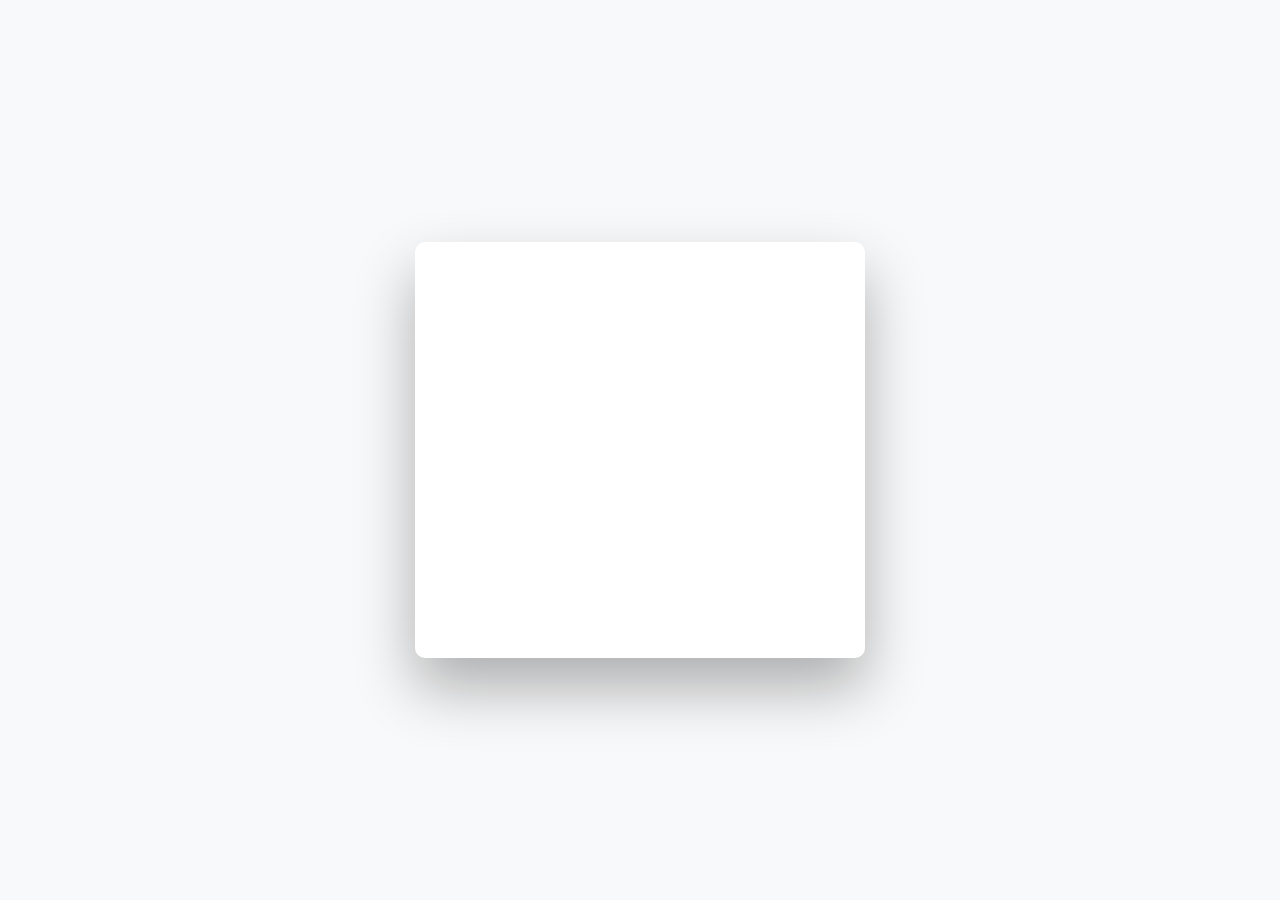
<file: ASSIGNMENT-3/login.html>
<!DOCTYPE html>
<html>
    <head>
      <title>Sent Message</title>
      <meta charset="utf-8">
      <meta name="viewport" content="width=device-width, initial-scale=1">
      <link href="//maxcdn.bootstrapcdn.com/bootstrap/4.0.0/css/bootstrap.min.css" rel="stylesheet" id="bootstrap-css">
      <script src="//maxcdn.bootstrapcdn.com/bootstrap/4.0.0/js/bootstrap.min.js"></script>
      <script src="//cdnjs.cloudflare.com/ajax/libs/jquery/3.2.1/jquery.min.js"></script>
      <style>

/* BASIC */

html {
  background-color: #56baed;
}

body {
  font-family: "Poppins", sans-serif;
  height: 100vh;
}

a {
  color: #92badd;
  display:inline-block;
  text-decoration: none;
  font-weight: 400;
}

h2 {
  text-align: center;
  font-size: 16px;
  font-weight: 600;
  text-transform: uppercase;
  display:inline-block;
  margin: 40px 8px 10px 8px; 
  color: #cccccc;
}



/* STRUCTURE */

.wrapper {
  display: flex;
  align-items: center;
  flex-direction: column; 
  justify-content: center;
  width: 100%;
  min-height: 100%;
  padding: 20px;
}

#formContent {
  -webkit-border-radius: 10px 10px 10px 10px;
  border-radius: 10px 10px 10px 10px;
  background: #fff;
  padding: 30px;
  width: 90%;
  max-width: 450px;
  position: relative;
  padding: 0px;
  -webkit-box-shadow: 0 30px 60px 0 rgba(0,0,0,0.3);
  box-shadow: 0 30px 60px 0 rgba(0,0,0,0.3);
  text-align: center;
}

#formFooter {
  background-color: #f6f6f6;
  border-top: 1px solid #dce8f1;
  padding: 25px;
  text-align: center;
  -webkit-border-radius: 0 0 10px 10px;
  border-radius: 0 0 10px 10px;
}



/* TABS */

h2.inactive {
  color: #cccccc;
}

h2.active {
  color: #0d0d0d;
  border-bottom: 2px solid #5fbae9;
}



/* FORM TYPOGRAPHY*/

input[type=button], input[type=submit], input[type=reset]  {
  background-color: #56baed;
  border: none;
  color: white;
  padding: 15px 80px;
  text-align: center;
  text-decoration: none;
  display: inline-block;
  text-transform: uppercase;
  font-size: 13px;
  -webkit-box-shadow: 0 10px 30px 0 rgba(95,186,233,0.4);
  box-shadow: 0 10px 30px 0 rgba(95,186,233,0.4);
  -webkit-border-radius: 5px 5px 5px 5px;
  border-radius: 5px 5px 5px 5px;
  margin: 5px 20px 40px 20px;
  -webkit-transition: all 0.3s ease-in-out;
  -moz-transition: all 0.3s ease-in-out;
  -ms-transition: all 0.3s ease-in-out;
  -o-transition: all 0.3s ease-in-out;
  transition: all 0.3s ease-in-out;
}

input[type=button]:hover, input[type=submit]:hover, input[type=reset]:hover  {
  background-color: #39ace7;
}

input[type=button]:active, input[type=submit]:active, input[type=reset]:active  {
  -moz-transform: scale(0.95);
  -webkit-transform: scale(0.95);
  -o-transform: scale(0.95);
  -ms-transform: scale(0.95);
  transform: scale(0.95);
}

input[type=text] {
  background-color: #f6f6f6;
  border: none;
  color: #0d0d0d;
  padding: 15px 32px;
  text-align: center;
  text-decoration: none;
  display: inline-block;
  font-size: 16px;
  margin: 5px;
  width: 85%;
  border: 2px solid #f6f6f6;
  -webkit-transition: all 0.5s ease-in-out;
  -moz-transition: all 0.5s ease-in-out;
  -ms-transition: all 0.5s ease-in-out;
  -o-transition: all 0.5s ease-in-out;
  transition: all 0.5s ease-in-out;
  -webkit-border-radius: 5px 5px 5px 5px;
  border-radius: 5px 5px 5px 5px;
}

input[type=text]:focus {
  background-color: #fff;
  border-bottom: 2px solid #5fbae9;
}

input[type=text]:placeholder {
  color: #cccccc;
}



/* ANIMATIONS */

/* Simple CSS3 Fade-in-down Animation */
.fadeInDown {
  -webkit-animation-name: fadeInDown;
  animation-name: fadeInDown;
  -webkit-animation-duration: 1s;
  animation-duration: 1s;
  -webkit-animation-fill-mode: both;
  animation-fill-mode: both;
}

@-webkit-keyframes fadeInDown {
  0% {
    opacity: 0;
    -webkit-transform: translate3d(0, -100%, 0);
    transform: translate3d(0, -100%, 0);
  }
  100% {
    opacity: 1;
    -webkit-transform: none;
    transform: none;
  }
}

@keyframes fadeInDown {
  0% {
    opacity: 0;
    -webkit-transform: translate3d(0, -100%, 0);
    transform: translate3d(0, -100%, 0);
  }
  100% {
    opacity: 1;
    -webkit-transform: none;
    transform: none;
  }
}

/* Simple CSS3 Fade-in Animation */
@-webkit-keyframes fadeIn { from { opacity:0; } to { opacity:1; } }
@-moz-keyframes fadeIn { from { opacity:0; } to { opacity:1; } }
@keyframes fadeIn { from { opacity:0; } to { opacity:1; } }

.fadeIn {
  opacity:0;
  -webkit-animation:fadeIn ease-in 1;
  -moz-animation:fadeIn ease-in 1;
  animation:fadeIn ease-in 1;

  -webkit-animation-fill-mode:forwards;
  -moz-animation-fill-mode:forwards;
  animation-fill-mode:forwards;

  -webkit-animation-duration:1s;
  -moz-animation-duration:1s;
  animation-duration:1s;
}

.fadeIn.first {
  -webkit-animation-delay: 0.4s;
  -moz-animation-delay: 0.4s;
  animation-delay: 0.4s;
}

.fadeIn.second {
  -webkit-animation-delay: 0.6s;
  -moz-animation-delay: 0.6s;
  animation-delay: 0.6s;
}

.fadeIn.third {
  -webkit-animation-delay: 0.8s;
  -moz-animation-delay: 0.8s;
  animation-delay: 0.8s;
}

.fadeIn.fourth {
  -webkit-animation-delay: 1s;
  -moz-animation-delay: 1s;
  animation-delay: 1s;
}

/* Simple CSS3 Fade-in Animation */
.underlineHover:after {
  display: block;
  left: 0;
  bottom: -10px;
  width: 0;
  height: 2px;
  background-color: #56baed;
  content: "";
  transition: width 0.2s;
}

.underlineHover:hover {
  color: #0d0d0d;
}

.underlineHover:hover:after{
  width: 100%;
}



/* OTHERS */

*:focus {
    outline: none;
} 

#icon {
  width:60%;
}

      </style>
    </head>
    <body class="bg-light p-5">
        <div class="wrapper fadeInDown">
            <div id="formContent">
              <!-- Tabs Titles -->
          
              <!-- Icon -->
              <div class="fadeIn first p-5">
                <img src="images/user.png" height="90px" width="2px" id="icon" alt="User Icon" />
              </div>
          
              <!-- Login Form -->
              <form action="./homepage" method="POST">
                <input type="text" id="login" class="fadeIn second" name="login" placeholder="login">
                <input type="text" id="password" class="fadeIn third" name="password" placeholder="password">
                <input type="submit" class="fadeIn fourth" value="Log In">
              </form>
    
            </div>
          </div>
    
    </body>
</html>
</file>
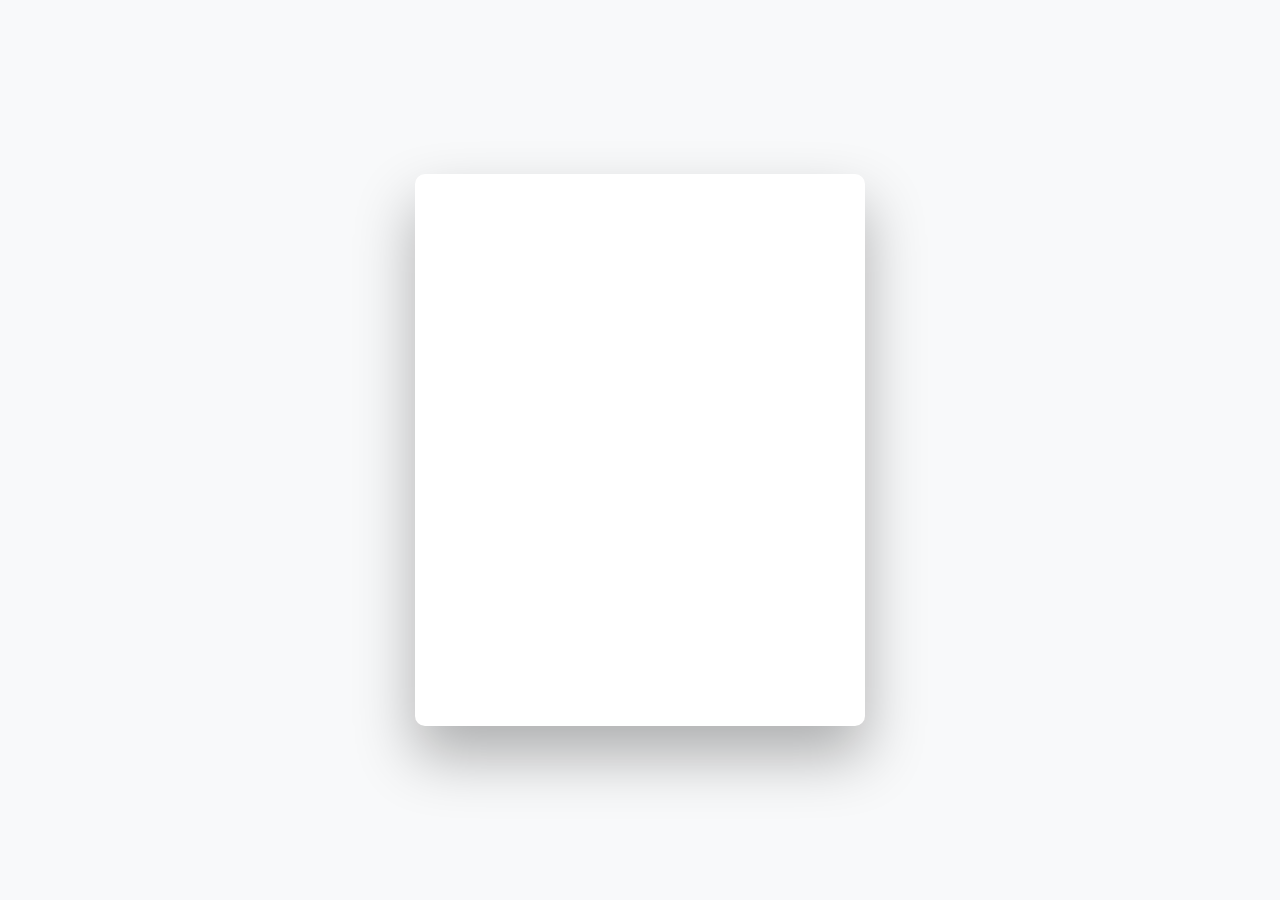
<file: ASSIGNMENT-3/register.html>
<!DOCTYPE html>
<html>
    <head>
      <title>Register</title>
      <meta charset="utf-8">
      <meta name="viewport" content="width=device-width, initial-scale=1">
      <link href="//maxcdn.bootstrapcdn.com/bootstrap/4.0.0/css/bootstrap.min.css" rel="stylesheet" id="bootstrap-css">
      <script src="//maxcdn.bootstrapcdn.com/bootstrap/4.0.0/js/bootstrap.min.js"></script>
      <script src="//cdnjs.cloudflare.com/ajax/libs/jquery/3.2.1/jquery.min.js"></script>
      <style>

/* BASIC */

html {
  background-color: #56baed;
}

body {
  font-family: "Poppins", sans-serif;
  height: 100vh;
}

a {
  color: #92badd;
  display:inline-block;
  text-decoration: none;
  font-weight: 400;
}

h2 {
  text-align: center;
  font-size: 16px;
  font-weight: 600;
  text-transform: uppercase;
  display:inline-block;
  margin: 40px 8px 10px 8px; 
  color: #cccccc;
}



/* STRUCTURE */

.wrapper {
  display: flex;
  align-items: center;
  flex-direction: column; 
  justify-content: center;
  width: 100%;
  min-height: 100%;
  padding: 20px;
}

#formContent {
  -webkit-border-radius: 10px 10px 10px 10px;
  border-radius: 10px 10px 10px 10px;
  background: #fff;
  padding: 30px;
  width: 90%;
  max-width: 450px;
  position: relative;
  padding: 0px;
  -webkit-box-shadow: 0 30px 60px 0 rgba(0,0,0,0.3);
  box-shadow: 0 30px 60px 0 rgba(0,0,0,0.3);
  text-align: center;
}

#formFooter {
  background-color: #f6f6f6;
  border-top: 1px solid #dce8f1;
  padding: 25px;
  text-align: center;
  -webkit-border-radius: 0 0 10px 10px;
  border-radius: 0 0 10px 10px;
}



/* TABS */

h2.inactive {
  color: #cccccc;
}

h2.active {
  color: #0d0d0d;
  border-bottom: 2px solid #5fbae9;
}



/* FORM TYPOGRAPHY*/

input[type=button], input[type=submit], input[type=reset]  {
  background-color: #56baed;
  border: none;
  color: white;
  padding: 15px 80px;
  text-align: center;
  text-decoration: none;
  display: inline-block;
  text-transform: uppercase;
  font-size: 13px;
  -webkit-box-shadow: 0 10px 30px 0 rgba(95,186,233,0.4);
  box-shadow: 0 10px 30px 0 rgba(95,186,233,0.4);
  -webkit-border-radius: 5px 5px 5px 5px;
  border-radius: 5px 5px 5px 5px;
  margin: 5px 20px 40px 20px;
  -webkit-transition: all 0.3s ease-in-out;
  -moz-transition: all 0.3s ease-in-out;
  -ms-transition: all 0.3s ease-in-out;
  -o-transition: all 0.3s ease-in-out;
  transition: all 0.3s ease-in-out;
}

input[type=button]:hover, input[type=submit]:hover, input[type=reset]:hover  {
  background-color: #39ace7;
}

input[type=button]:active, input[type=submit]:active, input[type=reset]:active  {
  -moz-transform: scale(0.95);
  -webkit-transform: scale(0.95);
  -o-transform: scale(0.95);
  -ms-transform: scale(0.95);
  transform: scale(0.95);
}

input[type=text] {
  background-color: #f6f6f6;
  border: none;
  color: #0d0d0d;
  padding: 15px 32px;
  text-align: center;
  text-decoration: none;
  display: inline-block;
  font-size: 16px;
  margin: 5px;
  width: 85%;
  border: 2px solid #f6f6f6;
  -webkit-transition: all 0.5s ease-in-out;
  -moz-transition: all 0.5s ease-in-out;
  -ms-transition: all 0.5s ease-in-out;
  -o-transition: all 0.5s ease-in-out;
  transition: all 0.5s ease-in-out;
  -webkit-border-radius: 5px 5px 5px 5px;
  border-radius: 5px 5px 5px 5px;
}

input[type=text]:focus {
  background-color: #fff;
  border-bottom: 2px solid #5fbae9;
}

input[type=text]:placeholder {
  color: #cccccc;
}



/* ANIMATIONS */

/* Simple CSS3 Fade-in-down Animation */
.fadeInDown {
  -webkit-animation-name: fadeInDown;
  animation-name: fadeInDown;
  -webkit-animation-duration: 1s;
  animation-duration: 1s;
  -webkit-animation-fill-mode: both;
  animation-fill-mode: both;
}

@-webkit-keyframes fadeInDown {
  0% {
    opacity: 0;
    -webkit-transform: translate3d(0, -100%, 0);
    transform: translate3d(0, -100%, 0);
  }
  100% {
    opacity: 1;
    -webkit-transform: none;
    transform: none;
  }
}

@keyframes fadeInDown {
  0% {
    opacity: 0;
    -webkit-transform: translate3d(0, -100%, 0);
    transform: translate3d(0, -100%, 0);
  }
  100% {
    opacity: 1;
    -webkit-transform: none;
    transform: none;
  }
}

/* Simple CSS3 Fade-in Animation */
@-webkit-keyframes fadeIn { from { opacity:0; } to { opacity:1; } }
@-moz-keyframes fadeIn { from { opacity:0; } to { opacity:1; } }
@keyframes fadeIn { from { opacity:0; } to { opacity:1; } }

.fadeIn {
  opacity:0;
  -webkit-animation:fadeIn ease-in 1;
  -moz-animation:fadeIn ease-in 1;
  animation:fadeIn ease-in 1;

  -webkit-animation-fill-mode:forwards;
  -moz-animation-fill-mode:forwards;
  animation-fill-mode:forwards;

  -webkit-animation-duration:1s;
  -moz-animation-duration:1s;
  animation-duration:1s;
}

.fadeIn.first {
  -webkit-animation-delay: 0.4s;
  -moz-animation-delay: 0.4s;
  animation-delay: 0.4s;
}

.fadeIn.second {
  -webkit-animation-delay: 0.6s;
  -moz-animation-delay: 0.6s;
  animation-delay: 0.6s;
}

.fadeIn.third {
  -webkit-animation-delay: 0.8s;
  -moz-animation-delay: 0.8s;
  animation-delay: 0.8s;
}

.fadeIn.fourth {
  -webkit-animation-delay: 1s;
  -moz-animation-delay: 1s;
  animation-delay: 1s;
}

/* Simple CSS3 Fade-in Animation */
.underlineHover:after {
  display: block;
  left: 0;
  bottom: -10px;
  width: 0;
  height: 2px;
  background-color: #56baed;
  content: "";
  transition: width 0.2s;
}

.underlineHover:hover {
  color: #0d0d0d;
}

.underlineHover:hover:after{
  width: 100%;
}



/* OTHERS */

*:focus {
    outline: none;
} 

#icon {
  width:60%;
}

      </style>
    </head>
    <body class="bg-light p-5">
        <div class="wrapper fadeInDown">
            <div id="formContent">
              <!-- Tabs Titles -->
          
              <!-- Icon -->
              <div class="fadeIn first p-5">
                <img src="images/user.png" height="90px" width="2px" id="icon" alt="User Icon" />
              </div>
          
              <!-- Login Form -->
              <form action="./home" method="POST">
                <input type="text" id="login" class="fadeIn second" name="firstname" placeholder="firstname">
                <input type="text" id="uname" class="fadeIn second" name="username" placeholder="username">
                <input type="text" id="email" class="fadeIn second" name="email" placeholder="email">
                <input type="text" id="password" class="fadeIn third" name="password" placeholder="password">
                <input type="submit" class="fadeIn fourth" value="Register">
              </form>
    
            </div>
          </div>
    
    </body>
</html>
</file>
<file: ASSIGNMENT-3/style.css>
/*----WT ASSIGNMENT- 2--------------
  BY : 1602-18-737-049 (MSM SARVANI)  IT-A
       1602-18-737-050 (K SRIVALLI )  IT-A
*/
body{
    overflow-x: hidden;
}

#home{
    height: 140vh;
    margin: 0;
    
}

#home img {
    pointer-events: none;
    object-fit: contain;
}

#home #text {
    color: #094b65;
    font-size: 10vw;
    transform: translateY(-30%);
}
#home #text span {
    font-size: 0.20em;
    letter-spacing: 2px;
    font-weight: 400;
}

#btn{
    border-radius: 40px;
    overflow: hidden;
    transform: translateY(-350px);
    font-size: 4em;
    letter-spacing: 5px;
    margin-top: -200px;
}
.heading {
    font-size: 4rem;
    color: #333;
}

.heading span {
    color: #094b65;
}
</file>
